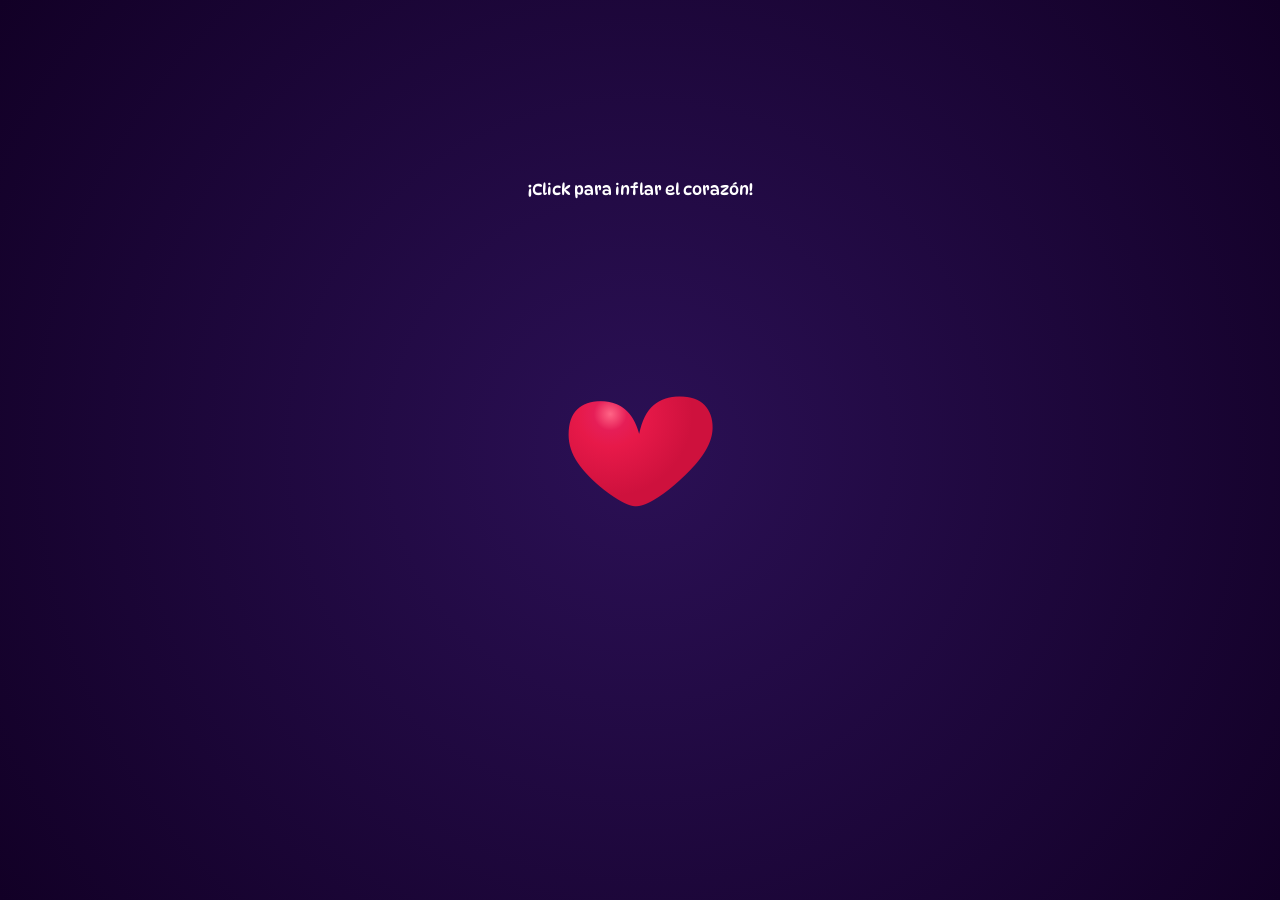
<file: index.html>
<!DOCTYPE html>
<html lang="es">
<head>
<meta charset="UTF-8">
<meta name="viewport" content="width=device-width, initial-scale=1.0">
<link rel="preconnect" href="https://fonts.googleapis.com">
<link rel="preconnect" href="https://fonts.gstatic.com" crossorigin>
<link href="https://fonts.googleapis.com/css2?family=DynaPuff:wght@400..700&display=swap" rel="stylesheet">
<link rel="stylesheet" href="./css/inicio.css">
<title>Sweetie</title>
</head>
<body>
<div class="scene">
    <div id="heart" class="heart" tabindex="-1">❤</div>
    <div class="message">¡Click para inflar el corazón!</div>
</div>
<script src="./js/inicio.js"></script>
</body>
</html>
</file>
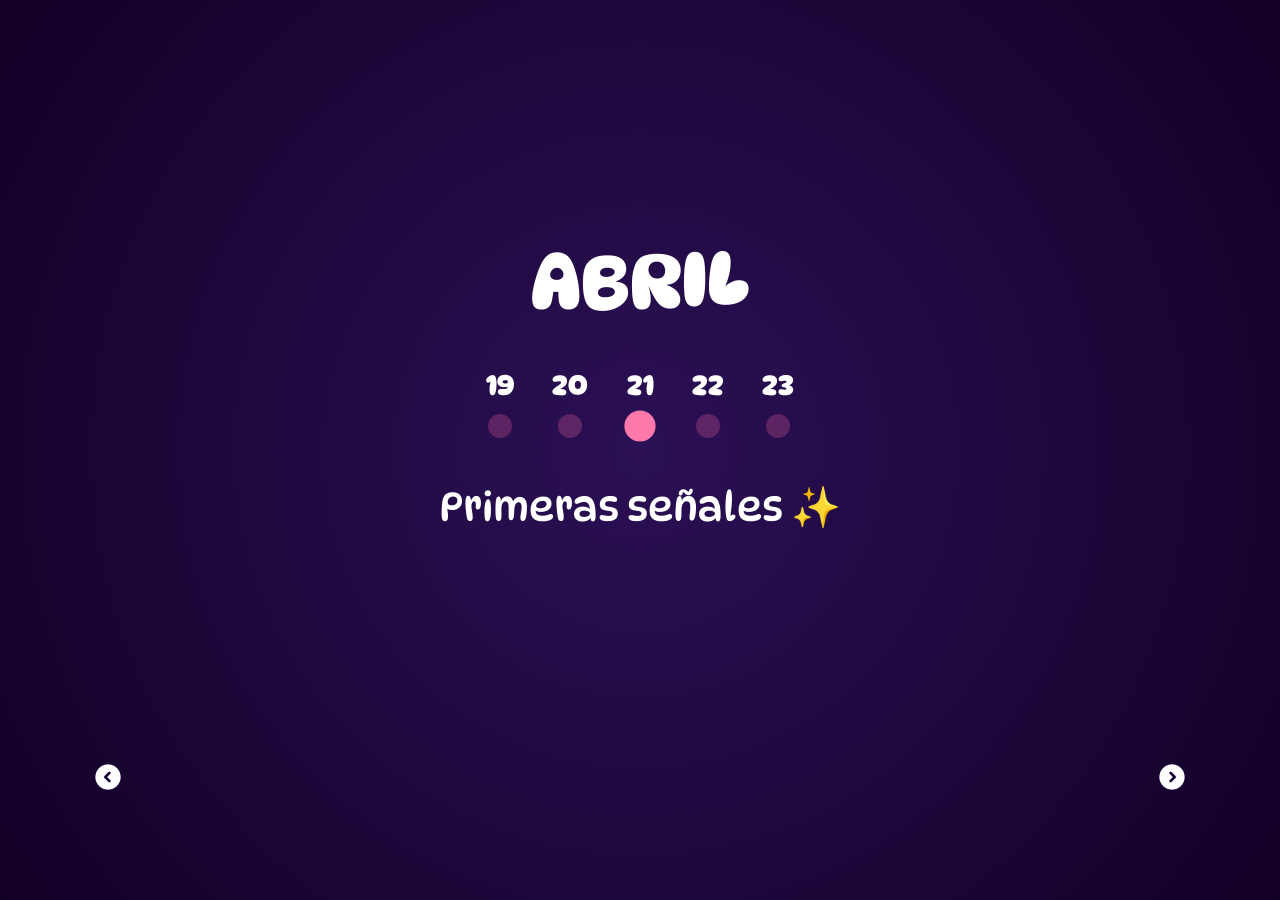
<file: calendario.html>
<!DOCTYPE html>
<html lang="es">
<head>
<meta charset="UTF-8">
<meta name="viewport" content="width=device-width, initial-scale=1.0">
<link rel="preconnect" href="https://fonts.googleapis.com">
<link rel="preconnect" href="https://fonts.gstatic.com" crossorigin>
<link href="https://fonts.googleapis.com/css2?family=DynaPuff:wght@400..700&display=swap" rel="stylesheet">
<link rel="stylesheet" href="./css/calendario.css">
<title>Date</title>
</head>
<body>
<body>

    <div class="container">

        <div id="story">

            <h1 id="month"></h1>

            <div id="timeline"></div>

            <p id="phrase"></p>

            <div id="counter"></div>

        </div>

        <div class="controls">

            <button id="prev">
                <img src="./multimedia/flecha.png" alt="Anterior">
            </button>

            <button id="next">
                <img src="./multimedia/flecha.png" alt="Siguiente">
            </button>

        </div>

    </div>

    <script src="./js/date.js"></script>

</body>
<script src="./js/date.js"></script>
</body>
</html>
</file>
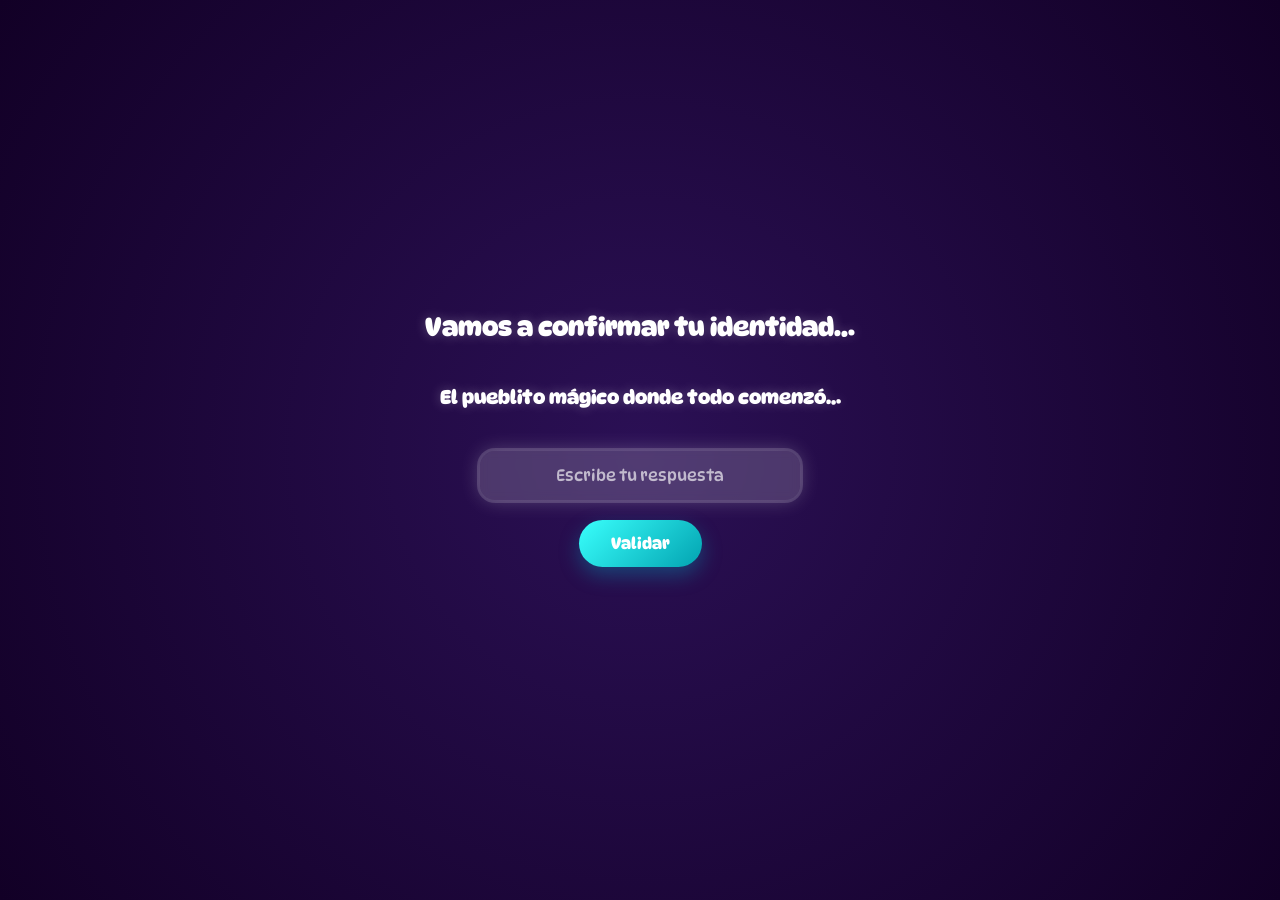
<file: identify.html>
<!DOCTYPE html>
<html lang="es">
<head>
<meta charset="UTF-8">
<meta name="viewport" content="width=device-width, initial-scale=1.0">
<link rel="preconnect" href="https://fonts.googleapis.com">
<link rel="preconnect" href="https://fonts.gstatic.com" crossorigin>
<link href="https://fonts.googleapis.com/css2?family=DynaPuff:wght@400..700&display=swap" rel="stylesheet">
<link rel="stylesheet" href="./css/identify.css">
<title>Identify</title>
</head>
<body>
    <div class="quiz">

  <h2 id="encabezado">Vamos a confirmar tu identidad...</h2>
  <p id="pregunta"></p>
  <input
    type="text"
    id="respuesta"
    placeholder="Escribe tu respuesta"
  >

  <button id="btnResponder">
    Validar
  </button>

  <p id="mensaje"></p>

</div>
<script src="./js/identify.js"></script>
</body>
</html>
</file>
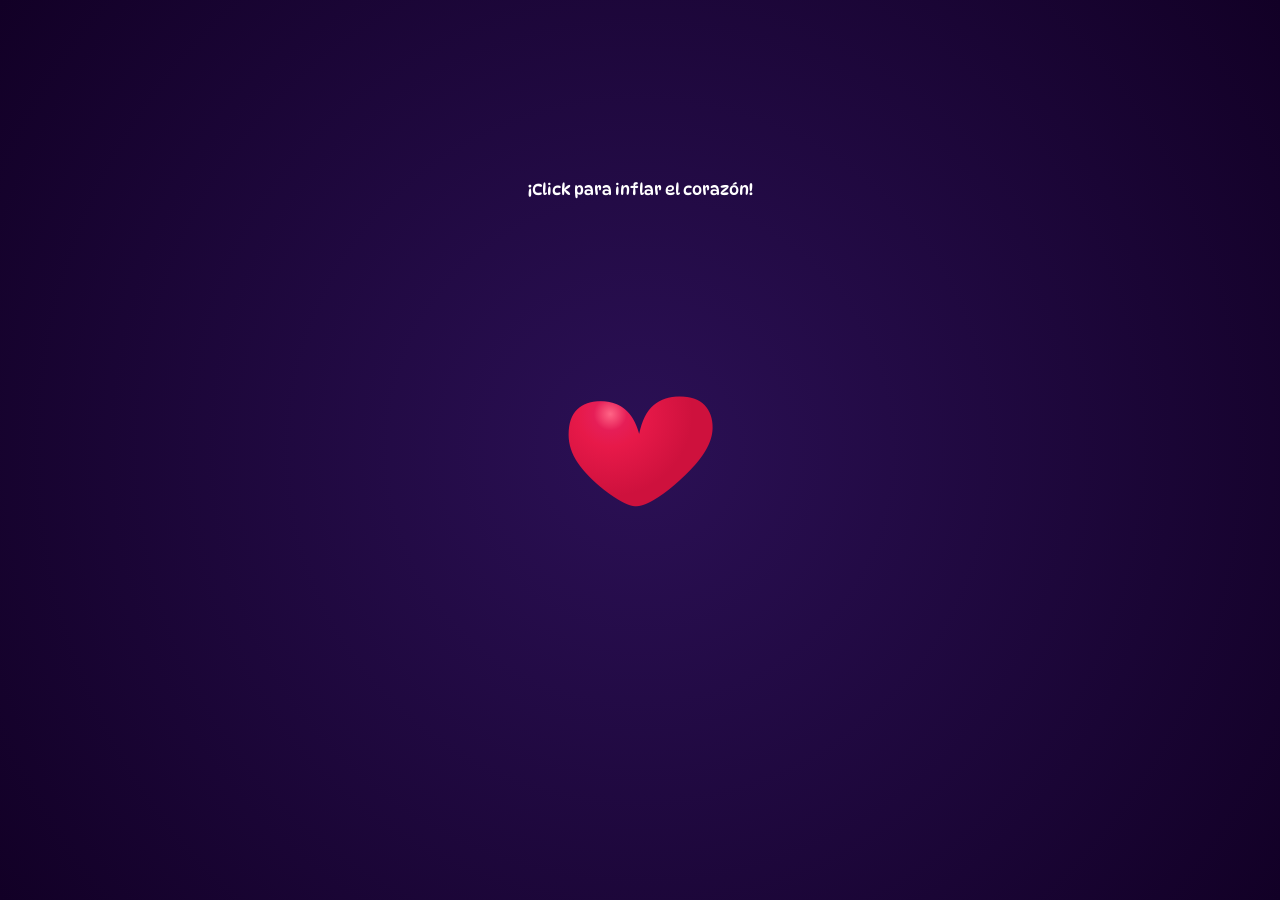
<file: inicio.html>
<!DOCTYPE html>
<html lang="es">
<head>
<meta charset="UTF-8">
<meta name="viewport" content="width=device-width, initial-scale=1.0">
<link rel="preconnect" href="https://fonts.googleapis.com">
<link rel="preconnect" href="https://fonts.gstatic.com" crossorigin>
<link href="https://fonts.googleapis.com/css2?family=DynaPuff:wght@400..700&display=swap" rel="stylesheet">
<link rel="stylesheet" href="./css/inicio.css">
<title>Sweetie</title>
</head>
<body>
<div class="scene">
    <div id="heart" class="heart">❤</div>
    <div class="message">¡Click para inflar el corazón!</div>
</div>
<script src="./js/inicio.js"></script>
</body>
</html>
</file>
<file: css/inicio.css>
*{
    margin:0;
    padding:0;
    box-sizing:border-box;
    -webkit-tap-highlight-color: transparent;
}
body{
    min-height:100dvh;
    overflow:hidden;
    display:flex;
    justify-content:center;
    align-items:center;
    background:radial-gradient(circle at center,#2b1055,#120026);
    font-family:"DynaPuff", cursive;
}
.scene{
    display:flex;
    flex-direction:column;
    align-items:center;
    gap:20px;
}
.message{
    color:white;
    font-size:1rem;
    text-align:center;
}
.heart{
    font-size:180px;
    line-height:1;

    background: radial-gradient(
        circle at 30% 30%,
        #ff6586 0%,
        #e61e57 10%,
        #e71949 20%,
        #ce113d 50%
    );
    -webkit-background-clip:text;
    background-clip:text;
    color:transparent;
    user-select:none;
    cursor:pointer;
    transition:transform .25s ease;
    user-select: none;
    -webkit-user-select: none;
    -moz-user-select: none;
    -webkit-tap-highlight-color: transparent;
    outline:none;
}

@keyframes pulse{
    0%,100%{ filter:brightness(1);}
    50%{ filter:brightness(1.2);}
}
.message{
    position:absolute;
    width:100%;
    top:180px;
    text-align:center;
    color:white;
    font-size:1rem;
}
.confetti{
    position:absolute;
    pointer-events:none;
    border-radius:2px;
}
</file>
<file: css/calendario.css>
*{
    margin:0;
    padding:0;
    box-sizing:border-box;
    -webkit-tap-highlight-color: transparent;
}

body{
    min-height:100dvh;
    display:flex;
    justify-content:center;
    align-items:center;
    background:radial-gradient(circle at center,#2b1055,#120026);
    font-family:"DynaPuff", cursive;
    overflow:hidden;
}

/* CONTENEDOR GENERAL */

.container{
    width:100%;
    max-width:1200px;
    min-height:100vh;

    display:flex;
    flex-direction:column;
    justify-content:space-between;
    align-items:center;

    padding:40px 20px;
}

/* CONTENIDO PRINCIPAL */

#story{
    flex:1;
    width:100%;

    display:flex;
    flex-direction:column;
    justify-content:center;
    align-items:center;

    text-align:center;
}

/* MES */

#month{
    color:white;
    font-size:clamp(2.5rem, 6vw, 5rem);

    margin-bottom:40px;
}

/* TIMELINE */

#timeline{
    display:flex;
    justify-content:center;
    align-items:center;

    gap:clamp(12px, 3vw, 40px);

    width:100%;
    margin-bottom:40px;
}

.item{
    display:flex;
    flex-direction:column;
    align-items:center;

    gap:12px;
}

.item span{
    color:white;
    font-size:clamp(1.1rem, 3vw, 1.8rem);
    font-weight:bold;
}

.dot{
    width:24px;
    height:24px;

    border-radius:50%;

    background:#ff6aa2;
    opacity:.25;

    transition:.3s;
}

.active-dot .dot{
    background:#ff79ad;
    opacity:1;
    transform:scale(1.3);
}

/* FRASE */

#phrase{
    color:white;

    width:min(90%, 800px);

    font-size:clamp(1.4rem, 4vw, 2.5rem);
    line-height:1.4;
}

/* CONTADOR */

#counter{
    margin-top:25px;
    color:white;
}

/* FLECHAS */

.controls{
    width:100%;

    display:flex;
    justify-content:space-between;
    align-items:center;
    padding: 2rem 2rem 4rem;
}

.controls button{
    background:none;
    border:none;

    cursor:pointer;
}

.controls img{
    width:32px;
    height:auto;

    transition:transform .3s ease;
}

/* IZQUIERDA */

#prev img{
    transform:rotate(180deg);
}

#prev:hover img{
    transform:rotate(180deg) scale(1.2);
}

/* DERECHA */

#next:hover img{
    transform:scale(1.2);
}
#days-number{
    font-size:4rem;
    color:white;
    font-weight:bold;
}

.love-counter p:first-of-type{
    font-size:2rem;
    color:white;
}

.love-counter p:last-of-type{
    margin-top:15px;
    font-size:1.5rem;
    color:white;
}
.days-text{
    color:white;
    font-size:2rem;
    margin-top:10px;
}

.final-message{
    color:white;
    font-size:1.3rem;
    margin-top:15px;

    animation:fadeIn 1s ease;
}
@keyframes fadeIn{
    from{
        opacity:0;
        transform:translateY(15px);
    }

    to{
        opacity:1;
        transform:translateY(0);
    }
}
</file>
<file: css/identify.css>
*{
    margin:0;
    padding:0;
    box-sizing:border-box;
    -webkit-tap-highlight-color: transparent;
}

body{
    min-height:100dvh;
    display:flex;
    justify-content:center;
    align-items:center;
    background:radial-gradient(circle at center,#2b1055,#120026);
    font-family:"DynaPuff", cursive;
    overflow:hidden;
}
#respuesta,
#btnResponder{
    font-family: inherit;
}
#encabezado{
    text-align:center;
    color:white;
    font-size:1.6rem;
    margin: 0 5rem 1rem;
    font-weight:700;
    line-height:1.4;
    margin-bottom:40px;
    text-shadow:0 0 12px rgba(255,255,255,.25);
}
#pregunta{
    text-align:center;
    color:white;
    font-size:1.2rem;
    margin: 0 5rem 1rem;
    font-weight:700;
    line-height:1.4;
    margin-bottom:40px;
    text-shadow:0 0 12px rgba(255,255,255,.25);
}
p#mensaje {
    text-align: center;
    margin: 1.5rem;
    font-weight: 500;
    font-size:1.5rem;
}
#respuesta{
    display:block;
    width:320px;
    max-width:80%;
    margin:0 auto 20px;
    padding:15px 20px;
    border:none;
    border-radius:15px;
    background:rgba(255,255,255,.12);
    color:white;
    font-size:1rem;
    text-align:center;
    outline:none;
    backdrop-filter:blur(5px);
    box-shadow:0 0 15px rgba(0,0,0,.2);
    transition:.3s;
}

#respuesta::placeholder{
    color:rgba(255,255,255,.65);
}

#respuesta:focus{
    background:rgba(255,255,255,.18);
    box-shadow:
        0 0 0 3px rgba(255,255,255,.15),
        0 0 20px rgba(255,255,255,.25);
}

#btnResponder{
    display:block;
    margin:auto;
    padding:14px 32px;
    border:none;
    border-radius:30px;
    background:linear-gradient(
        135deg,
        #39fffc,
        #02a3b1
    );
    color:white;
    font-size:1rem;
    font-weight:600;
    cursor:pointer;
    transition:.3s;
    box-shadow:0 8px 20px rgba(4, 168, 197, 0.35);
}

#btnResponder:hover{
    transform:translateY(-3px);
    box-shadow:0 12px 25px rgba(7, 203, 221, 0.5);
}

#btnResponder:active{
    transform:scale(.97);
}
</file>
